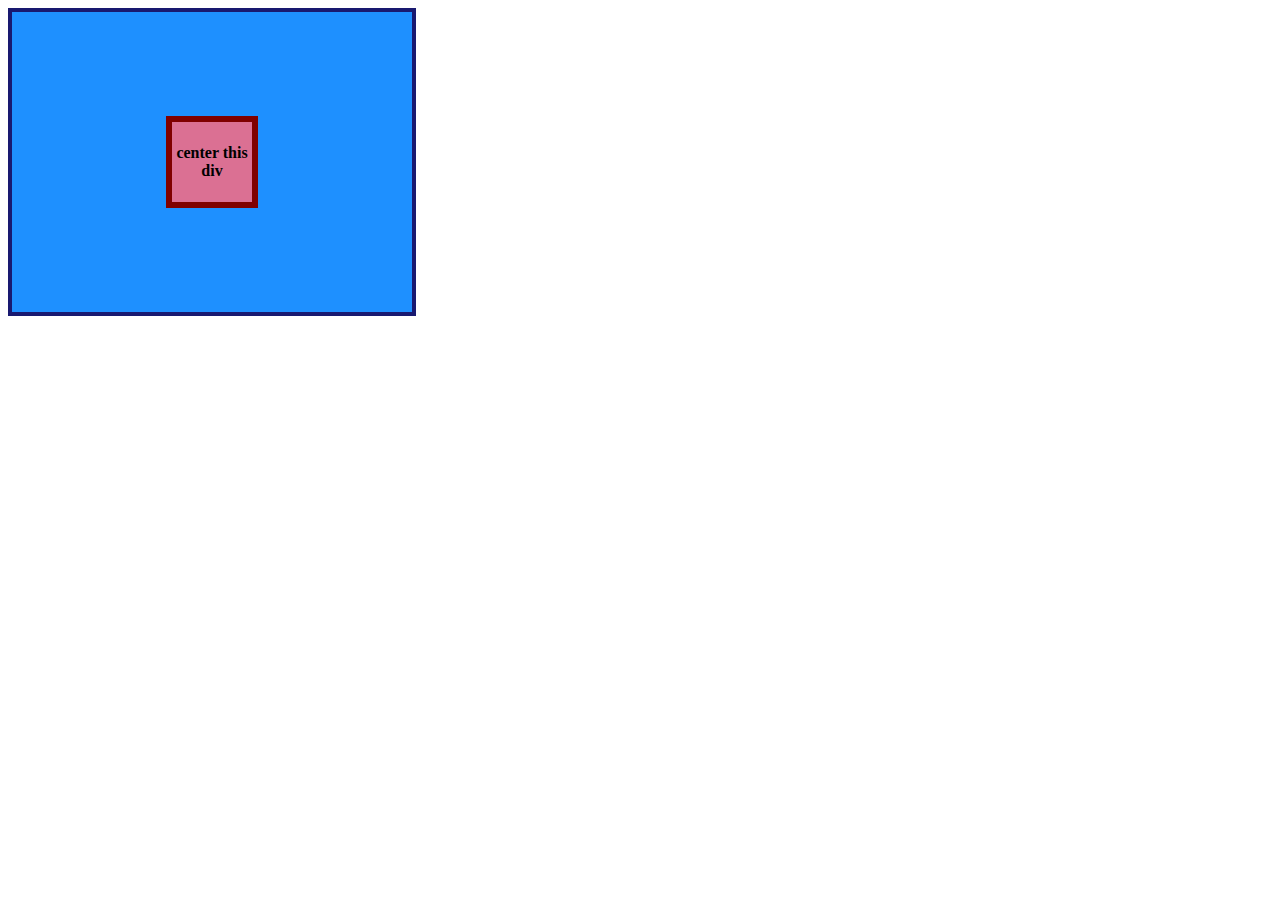
<file: flex/01-flex-center/index.html>
<!DOCTYPE html>
<html lang="en">
    <head>
    <meta charset="UTF-8">
    <meta http-equiv="X-UA-Compatible" content="IE=edge">
    <meta name="viewport" content="width=device-width, initial-scale=1.0">
    <title>CENTER THIS DIV</title>
    <link rel="stylesheet" href="style.css">
    </head>
    <body>
    <div class="container">
      <div class="box">center this div</div>
    </div>
    </body>
</html>
</file>
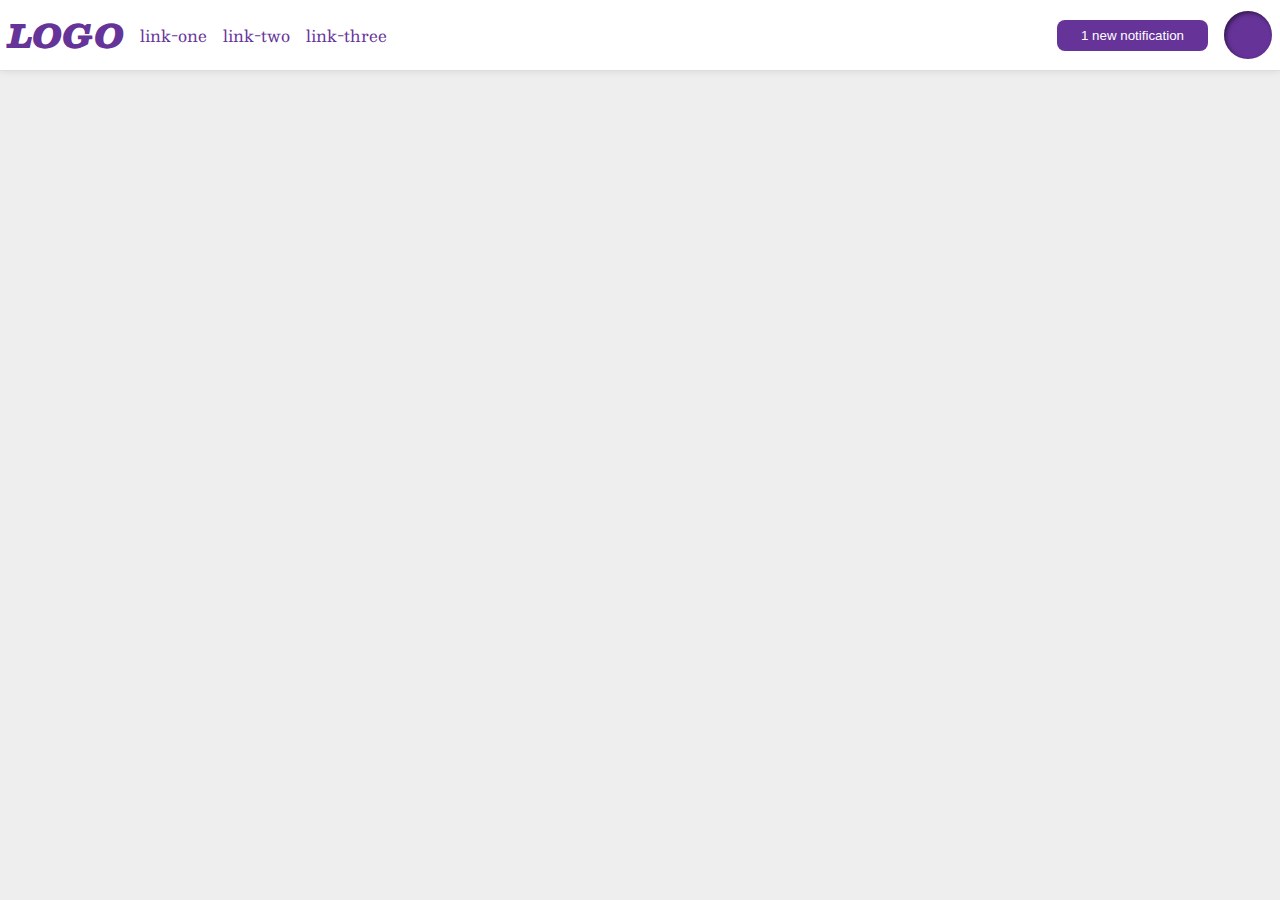
<file: flex/03-flex-header-2/index.html>
<!DOCTYPE html>
<html lang="en">
  <head>
    <meta charset="UTF-8">
    <meta http-equiv="X-UA-Compatible" content="IE=edge">
    <meta name="viewport" content="width=device-width, initial-scale=1.0">
    <title>Flex Header 2</title>
    <link rel="stylesheet" href="style.css">
  </head>
  <body>
    <div class="header">
      <div class="left">
        <div class="logo">
         LOGO
        </div>
        <ul class="links">
          <li><a href="google.com">link-one</a></li>
          <li><a href="google.com">link-two</a></li>
          <li><a href="google.com">link-three</a></li>
        </ul>
      </div>
      <div class="right"> 
        <button class="notifications">
        1 new notification
        </button> 
        <div class="profile-image"></div>
    </div>
   </div>   
  </body>
</html>
</file>
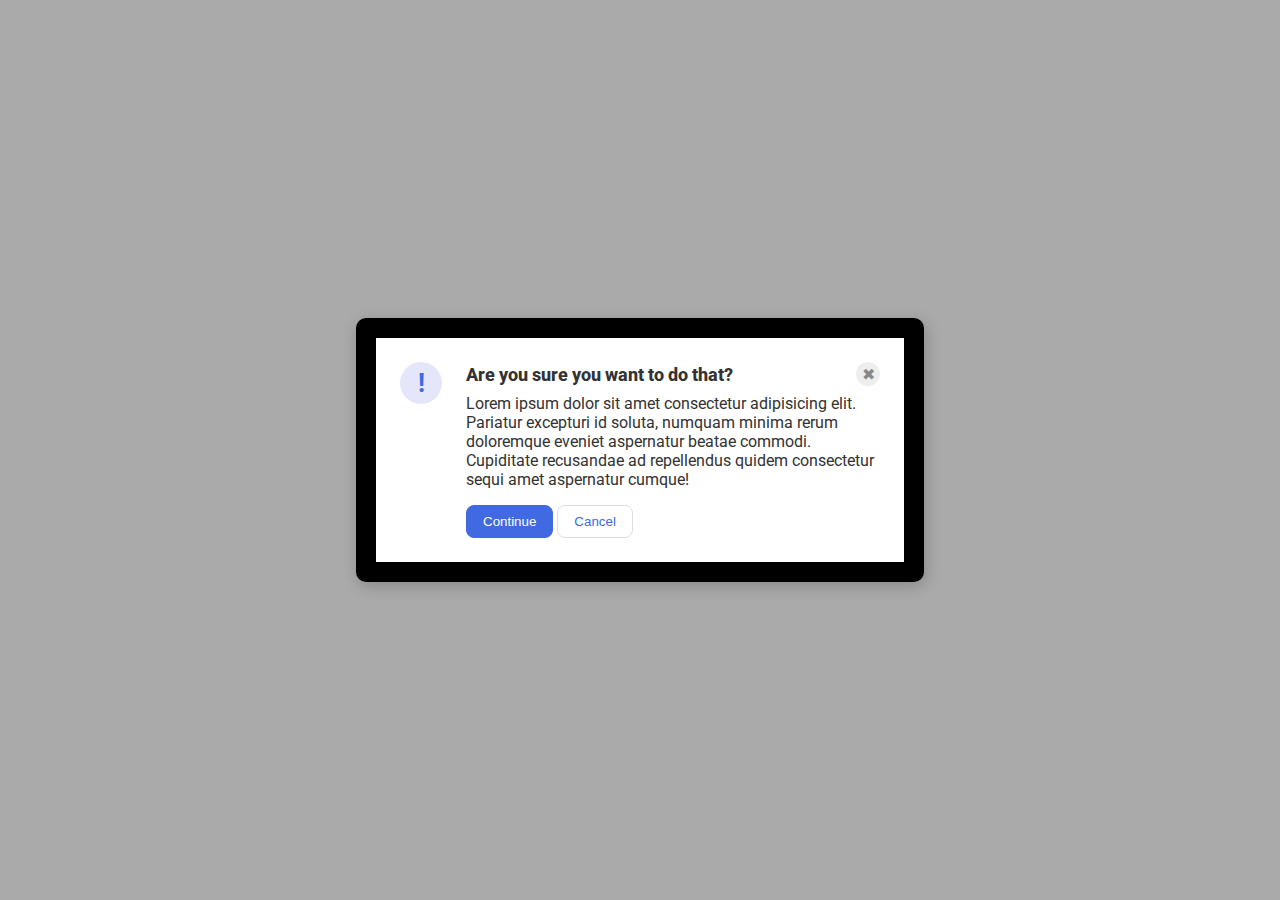
<file: flex/05-flex-modal/index.html>
<!DOCTYPE html>
<html lang="en">
  <head>
    <meta charset="UTF-8">
    <meta http-equiv="X-UA-Compatible" content="IE=edge">
    <meta name="viewport" content="width=device-width, initial-scale=1.0">
    <link rel="stylesheet" href="style.css">
    <title>Modal</title>
  </head>
  <body>
    <div class="modal">
      <div class="icon">!</div>
      <div class="container">
        <div class="header">Are you sure you want to do that?
          <div class="close-button">✖</div>
        </div>
        <div class="text">Lorem ipsum dolor sit amet consectetur adipisicing elit. Pariatur excepturi id soluta, numquam minima rerum doloremque eveniet aspernatur beatae commodi. Cupiditate recusandae ad repellendus quidem consectetur sequi amet aspernatur cumque!</div>
        <button class="continue">Continue</button>
        <button class="cancel">Cancel</button>
      </div>
    </div>
  </body>
</html>
</file>
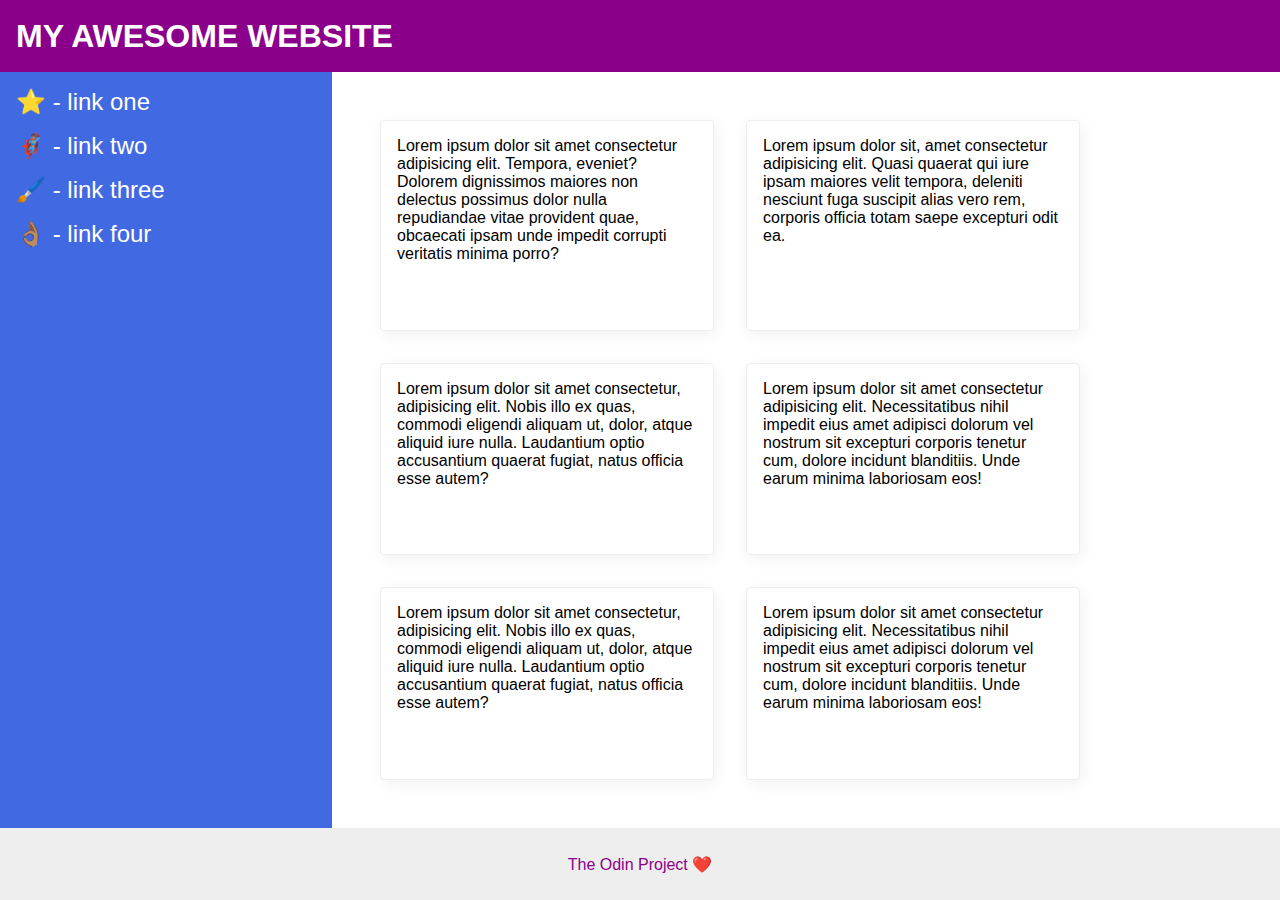
<file: flex/07-flex-layout-2/index.html>
<!DOCTYPE html>
<html lang="en">
  <head>
    <meta charset="UTF-8">
    <meta http-equiv="X-UA-Compatible" content="IE=edge">
    <meta name="viewport" content="width=device-width, initial-scale=1.0">
    <title>The Holy Grail</title>
    <link rel="stylesheet" href="style.css">
  </head>
  <body>
    <div class="header">
      MY AWESOME WEBSITE
    </div>
    <div class="body">
      <div class="sidebar">
        <ul>
          <li><a href="#">⭐ - link one</a></li>
          <li><a href="#">🦸🏽‍♂️ - link two</a></li>
          <li><a href="#">🖌️ - link three</a></li>
          <li><a href="#">👌🏽 - link four</a></li>
        </ul>
      </div>

      <div class="deck">
        <div class="card">Lorem ipsum dolor sit amet consectetur adipisicing elit. Tempora, eveniet? Dolorem dignissimos maiores non delectus possimus dolor nulla repudiandae vitae provident quae, obcaecati ipsam unde impedit corrupti veritatis minima porro?</div>
        <div class="card">Lorem ipsum dolor sit, amet consectetur adipisicing elit. Quasi quaerat qui iure ipsam maiores velit tempora, deleniti nesciunt fuga suscipit alias vero rem, corporis officia totam saepe excepturi odit ea.</div>
        <div class="card">Lorem ipsum dolor sit amet consectetur, adipisicing elit. Nobis illo ex quas, commodi eligendi aliquam ut, dolor, atque aliquid iure nulla. Laudantium optio accusantium quaerat fugiat, natus officia esse autem?</div>
        <div class="card">Lorem ipsum dolor sit amet consectetur adipisicing elit. Necessitatibus nihil impedit eius amet adipisci dolorum vel nostrum sit excepturi corporis tenetur cum, dolore incidunt blanditiis. Unde earum minima laboriosam eos!</div>
        <div class="card">Lorem ipsum dolor sit amet consectetur, adipisicing elit. Nobis illo ex quas, commodi eligendi aliquam ut, dolor, atque aliquid iure nulla. Laudantium optio accusantium quaerat fugiat, natus officia esse autem?</div>
        <div class="card">Lorem ipsum dolor sit amet consectetur adipisicing elit. Necessitatibus nihil impedit eius amet adipisci dolorum vel nostrum sit excepturi corporis tenetur cum, dolore incidunt blanditiis. Unde earum minima laboriosam eos!</div>
      </div>
    </div>

    <div class="footer">
      The Odin Project ❤️
    </div>
  </body>
</html>
</file>
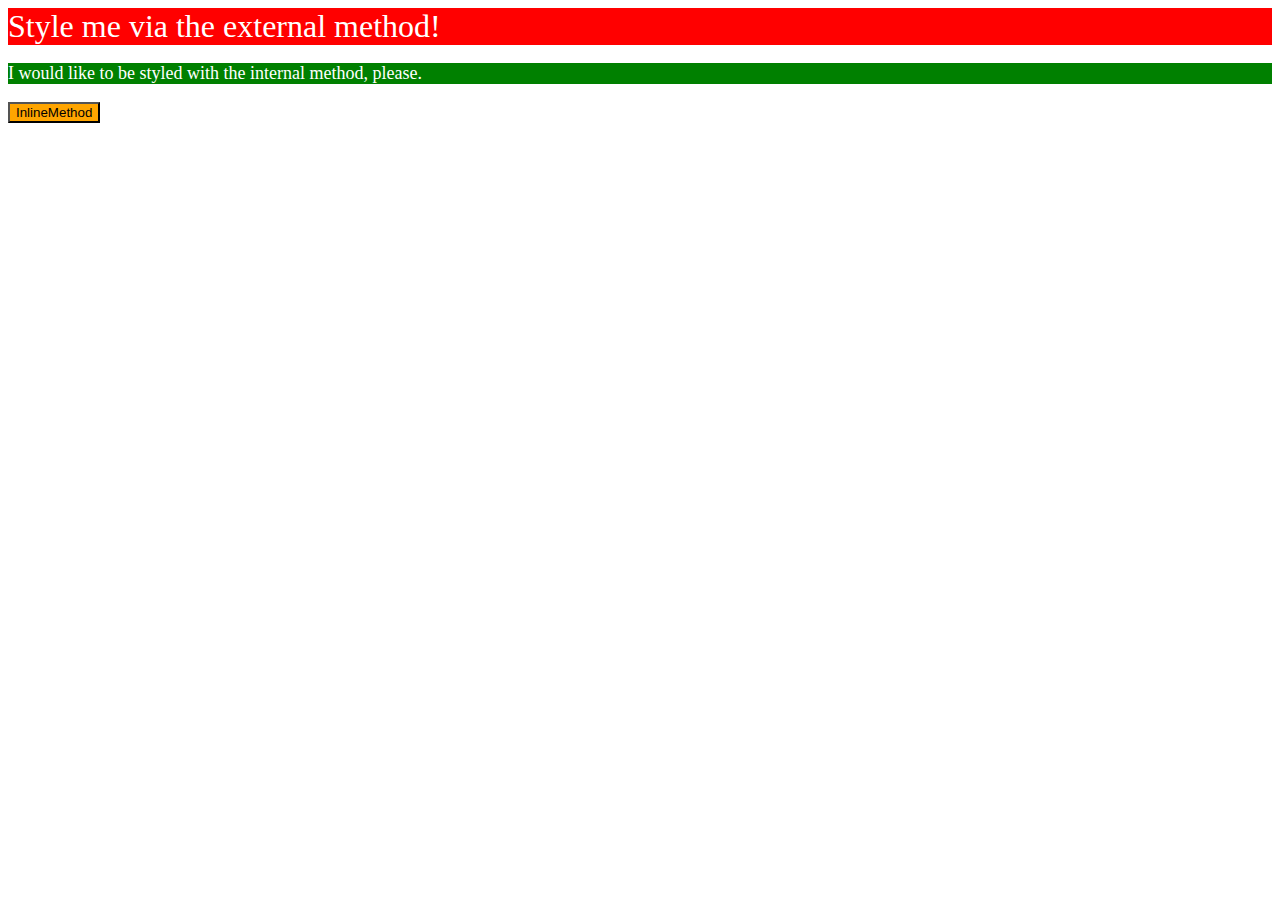
<file: foundations/01-css-methods/index.html>
<!DOCTYPE html>
<html lang="en">
  <head>
    <style>
      p {
        background-color: green;
        color: white;
        font-size: 18px;
      }
    </style>
    <link rel="stylesheet" href="styles.css">
    <meta charset="UTF-8">
    <meta http-equiv="X-UA-Compatible" content="IE=edge">
    <meta name="viewport" content="width=device-width, initial-scale=1.0">
    <title>Methods for Adding CSS</title>
  </head>
  <body>
    <div>Style me via the external method!</div>
    <p>I would like to be styled with the internal method, please.</p>
    <button style="background-color:orange; font-size=18px">InlineMethod</button>
  </body>
</html>
</file>
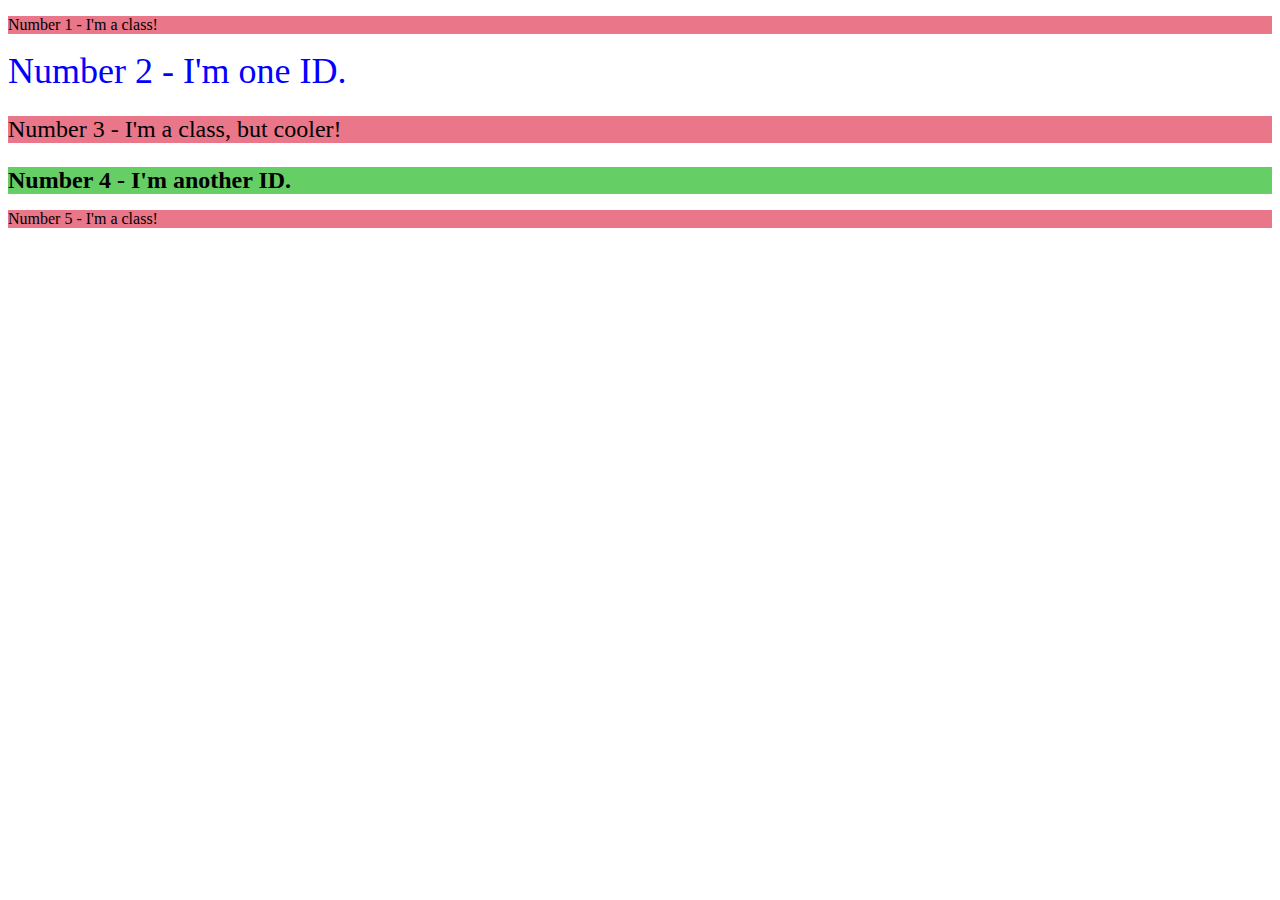
<file: foundations/02-class-id-selectors/index.html>
<!DOCTYPE html>
<html lang="en">
  <head>
    <meta charset="UTF-8">
    <meta http-equiv="X-UA-Compatible" content="IE=edge">
    <meta name="viewport" content="width=device-width, initial-scale=1.0">
    <title>Class and ID Selectors</title>
    <link rel="stylesheet" href="style.css">
  </head>
  <body>
    <p>Number 1 - I'm a class!</p>
    <div style="color: blue; font-size: 36px;">Number 2 - I'm one ID.</div>
    <p style="font-size: 24px;">Number 3 - I'm a class, but cooler!</p>
    <div style="background-color:rgb(101, 206, 101); font-size: 24px; font-weight: bold;">Number 4 - I'm another ID.</div>
    <p>Number 5 - I'm a class!</p>
  </body>
</html>
</file>
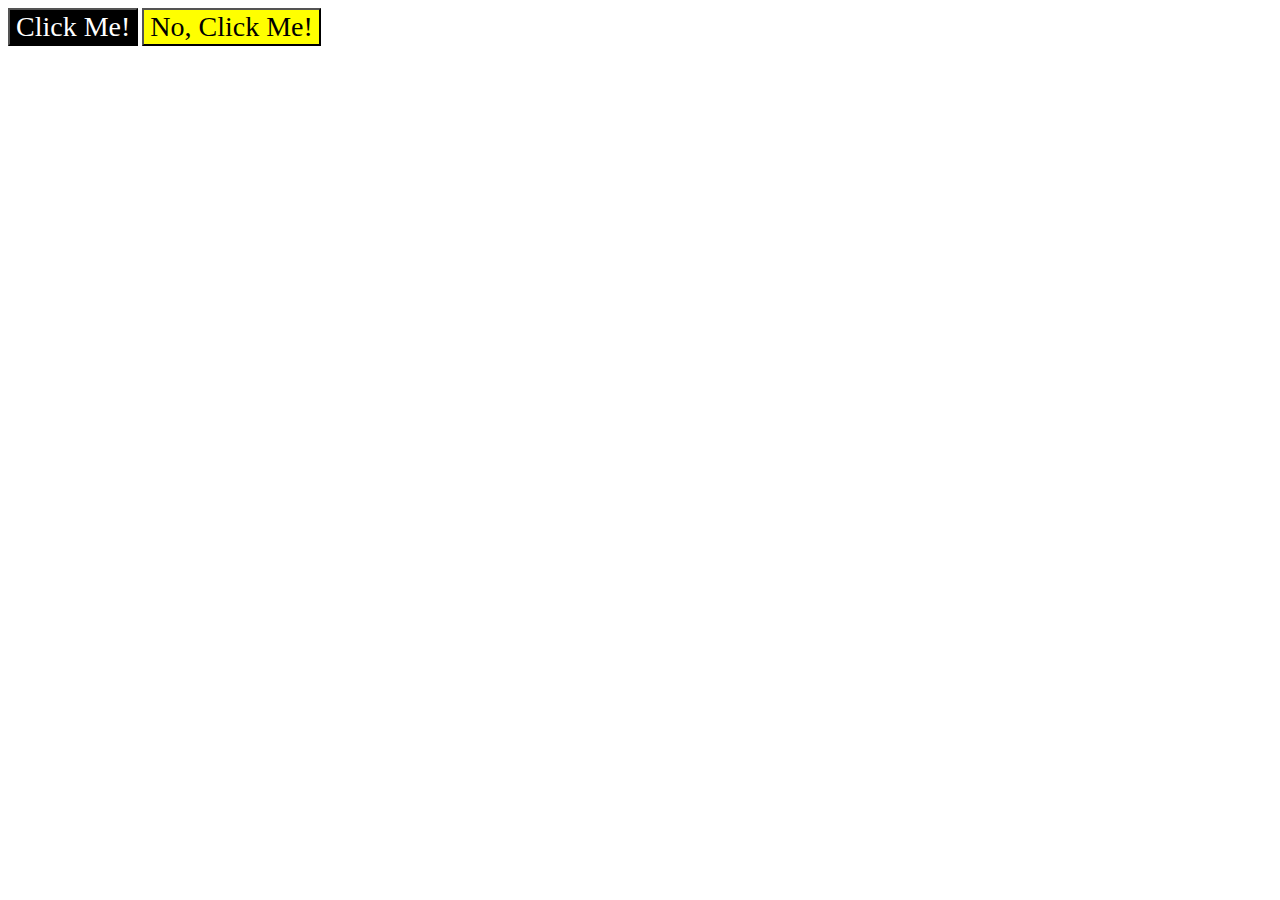
<file: foundations/03-grouping-selectors/index.html>
<!DOCTYPE html>
<html lang="en">
  <head>
    <meta charset="UTF-8">
    <meta http-equiv="X-UA-Compatible" content="IE=edge">
    <meta name="viewport" content="width=device-width, initial-scale=1.0">
    <title>Grouping Selectors</title>
    <link rel="stylesheet" href="style.css">
  </head>
  <body>
      <button class="First">Click Me!</button>
      <button class="Second">No, Click Me!</button>
  </body>
</html>
</file>
<file: flex/01-flex-center/style.css>
.container {
  background: dodgerblue;
  border: 4px solid midnightblue;
  width: 400px;
  height: 300px;
  display:flex;
  align-items: center;
  justify-content: center;
}

.box {
  background: palevioletred;
  font-weight: bold;
  text-align: center;
  border: 6px solid maroon;
  width: 80px;
  height: 80px;
  display: flex;
  align-items: center;
  justify-content: center;
}
</file>
<file: flex/03-flex-header-2/style.css>
/* this is some magical font-importing.  
you'll learn about it later. */
@import url('https://fonts.googleapis.com/css2?family=Besley:ital,wght@0,400;1,900&display=swap');

body {
  margin: 0;
  background: #eee;
  font-family: Besley, serif;
}

.header {
  background: white;
  border-bottom: 1px solid #ddd;
  box-shadow: 0 0 8px rgba(0,0,0,.1);
  display: flex;
  flex-direction: row;
  justify-content: space-between;
  padding: 8px;
}

.profile-image {
  background: rebeccapurple;
  box-shadow: inset 2px 2px 4px rgba(0,0,0,.5);
  border-radius: 50%;
  width: 48px;
  height: 48px;
}

.logo {
  color: rebeccapurple;
  font-size: 32px;
  font-weight: 900;
  font-style: italic;
}

button {
  border: none;
  border-radius: 8px;
  background: rebeccapurple;
  color: white;
  padding: 8px 24px;
}

a {
  /* this removes the line under our links */
  text-decoration: none;
  color: rebeccapurple;
}

ul {
  list-style-type: none;
  display: flex;
  margin: 0;
  padding: 0;
  gap: 16px;
}

.left, .right {
  display: flex;
  align-items: center;
  gap: 16px;
}

.profile-image {
  justify-content: flex-end;
}
</file>
<file: flex/05-flex-modal/style.css>
@import url('https://fonts.googleapis.com/css2?family=Roboto:wght@400;700&display=swap');

html, body {
  height: 100%;
}

body {
  font-family: Roboto, sans-serif;
  margin: 0;
  background: #aaa;
  color: #333;
  /* I'll give you this one for free lol */
  display: flex;
  align-items: center;
  justify-content: center;
}

.modal {
  background: white;
  width: 480px;
  border-radius: 10px;
  box-shadow: 2px 4px 16px rgba(0,0,0,.2);
  display: flex;
  padding: 24px;
  gap: 24px;
  border: 20px solid #000000
}

.icon {
  color: royalblue;
  font-size: 26px;
  font-weight: 700;
  background: lavender;
  width: 42px;
  height: 42px;
  border-radius: 50%;
  flex-shrink: 0;
  display: flex;
  align-items: center;
  justify-content: center;
}

.close-button {
  background: #eee;
  border-radius: 50%;
  color: #888;
  font-weight: 400;
  font-size: 16px;
  height: 24px;
  width: 24px;
  display: flex;
  align-items: center;
  justify-content: center;
}

button {
  padding: 8px 16px;
  border-radius: 8px;
}

button.continue {
  background: royalblue;
  border: 1px solid royalblue;
  color: white;
}

button.cancel {
  background: white;
  border: 1px solid #ddd;
  color: royalblue;
}

.header {
  display: flex;
  justify-content: space-between;
  font-weight: 800;
  font-size: 18px;
  align-items: center;
  margin-bottom: 8px;
}

.text {
  margin-bottom: 16px;
}
</file>
<file: flex/07-flex-layout-2/style.css>
body {
  font-family: -apple-system, BlinkMacSystemFont, 'Segoe UI', Roboto, Oxygen, Ubuntu, Cantarell, 'Open Sans', 'Helvetica Neue', sans-serif;
  margin: 0;
  min-height: 100vh;
  display: flex;
  flex-direction: column;
}

.body  {
  flex: 1;
  display: flex;
}

.header {
  height: 72px;
  background: darkmagenta;
  color: white;
  font-size: 32px;
  font-weight: 900;
  display: flex;
  align-items: center;
  padding: 0 16px;
}

.footer {
  height: 72px;
  background: #eee;
  color: darkmagenta;
  display: flex;
  justify-content: center;
  align-items: center;
}

.sidebar {
  width: 300px;
  background: royalblue;
  flex-shrink: 0;
  padding: 16px;
}

.card {
  border: 1px solid #eee;
  box-shadow: 2px 4px 16px rgba(0,0,0,.06);
  border-radius: 4px;
  padding: 16px;
  margin: 16px;
  width: 300px;
}

.deck {
  display: flex;
  flex-wrap: wrap;
  padding: 32px;
}

ul {
  list-style-type: none;
  margin: 0;
  padding: 0;
}

li  {
  margin-bottom: 16px;
}

a {
  color: white;
  text-decoration: none;
  font-size: 24px;
}
</file>
<file: foundations/01-css-methods/styles.css>
div {
    color: white;
    background-color: red;
    font-size: 32px;
}
</file>
<file: foundations/02-class-id-selectors/style.css>
p {
    background-color: rgb(233, 118, 137);
    font: Verdana;
    font-variant: DejaVu Sans;
    font-variant: sans-serif;
}
</file>
<file: foundations/03-grouping-selectors/style.css>
.First {
    background-color: black;
    color: white;
}

.Second {
    background-color: yellow;
}

.First,
.Second {
    font-size: 28px;
    font-family: 'Times New Roman', Helvetica, sans-serif;
}
</file>
